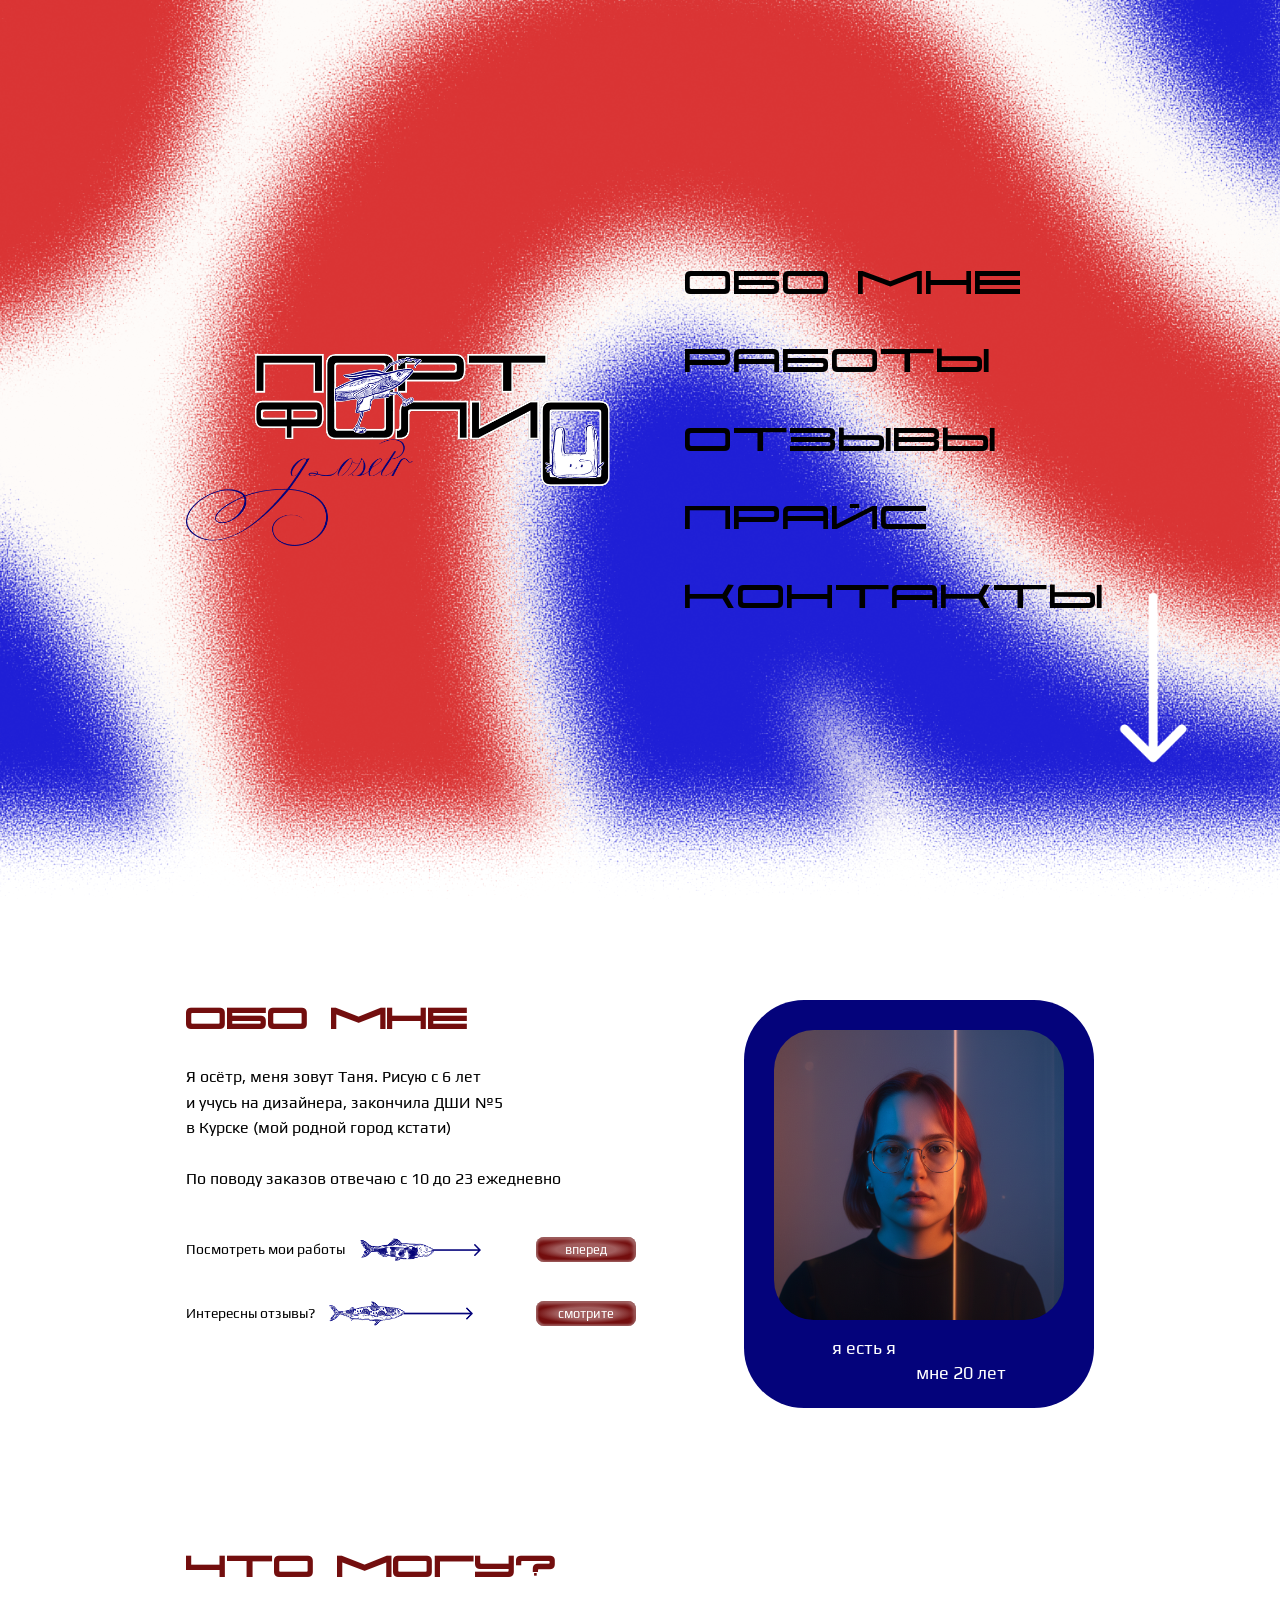
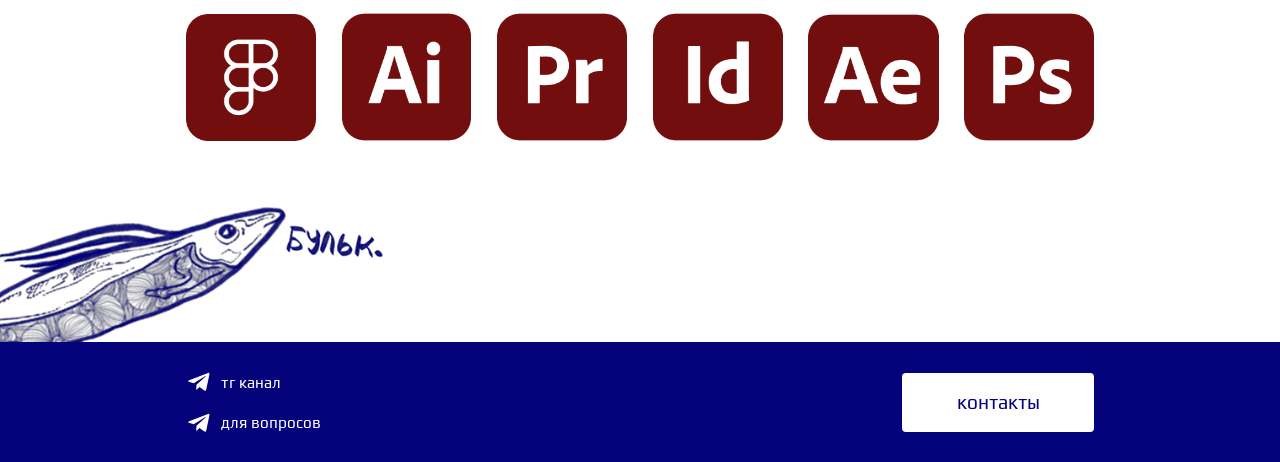
<file: index.html>
<!DOCTYPE html>
<html lang="ru">
<head>
    <meta charset="UTF-8">
    <meta name="viewport" content="width=device-width, initial-scale=1.0">
    <title>Портфолио</title>
    
    <link rel="stylesheet" href="styles/custom-button.css">
    <link rel="stylesheet" href="styles/index.css">
</head>
<body>
    <header>
        <section class="header-content">
            <h2 class="visually-hidden">Шапка сайта</h2>

            <section class="header-logo">
                <h3 class="visually-hidden">Логотип</h3>
                <img src="imgs/portfolio-name.png" alt="Портфолио" class="logo-img">
            </section>

            <section class="header-nav">
                <h3 class="visually-hidden">Основная навигация</h3>
                <nav>
                    <a href="#two-columns-section" class="nav-link">ОБО МНЕ</a>
                    <a href="works.html" class="nav-link">РАБОТЫ</a>
                    <a href="#" class="nav-link">ОТЗЫВЫ</a>
                    <a href="price.html" class="nav-link">ПРАЙС</a>
                    <a href="#" class="nav-link">КОНТАКТЫ</a>
                </nav>
            </section>
        </section>
    </header>

    <main>

        <section id="two-columns-section">
            <h2 class="visually-hidden">Раздел о себе</h2>

            <section class="column-left">
                <h2 class="section-subtitle">ОБО МНЕ</h2>
                <p class="description-text">
                    Я осётр, меня зовут Таня. Рисую с 6 лет <br>
                    и учусь на дизайнера, закончила ДШИ №5 <br>
                    в Курске (мой родной город кстати)<br><br>
                    По поводу заказов отвечаю с 10 до 23 ежедневно
                </p>

                <section class="action-row">
                    <h3 class="visually-hidden">Переход к работам</h3>
                    <section class="action-group">
						<h3 class="visually-hidden">Переход к работам1</h3>
                        <section class="text-arrow-group">
							<h3 class="visually-hidden">Переход к работам2</h3>
                            <span class="row-text">Посмотреть мои работы</span>
                            <img src="imgs/arrow-works.png" alt="" class="row-arrow">
                        </section>
                        <a href="works.html" class="custom-button-small">вперед</a>
                    </section>
                </section>

                <section class="action-row">
                    <h3 class="visually-hidden">Переход к отзывам</h3>
                    <section class="action-group">
						<h3 class="visually-hidden">Переход к отзывам1</h3>
                        <section class="text-arrow-group">
							<h3 class="visually-hidden">Переход к отзывам2</h3>
                            <span class="row-text">Интересны отзывы?</span>
                            <img src="imgs/arrow-rev.png" alt="" class="row-arrow">
                        </section>
                        <a href="#" class="custom-button-small">смотрите</a>
                    </section>
                </section>
            </section>

            <section class="column-right">
                <h3 class="visually-hidden">Фотография</h3>

                <section class="photo-container">
					<h3 class="visually-hidden">Фотография1</h3>
                    <section class="photo-square">
						<h3 class="visually-hidden">Фотография2</h3>
                        <img src="imgs/me.png" alt="Таня">
                    </section>
                    <p class="photo-caption" style="text-align: left">я есть я</p>
                    <p class="photo-caption" style="text-align: right">мне 20 лет</p>
                </section>
            </section>
        </section>
        
        <section id="what-can-section">
            <h2 class="what-title">ЧТО МОГУ?</h2>

            <section class="icons-container">
                <h3 class="visually-hidden">Мои навыки</h3>

                <section class="icon-item">
                    <h4 class="visually-hidden">Навык 1</h4>
                    <img src="imgs/icon1.png" alt="Иконка 1" class="icon-img">
                </section>
                <section class="icon-item">
                    <h4 class="visually-hidden">Навык 2</h4>
                    <img src="imgs/icon2.png" alt="Иконка 2" class="icon-img">
                </section>
                <section class="icon-item">
                    <h4 class="visually-hidden">Навык 3</h4>
                    <img src="imgs/icon3.png" alt="Иконка 3" class="icon-img">
                </section>
                <section class="icon-item">
                    <h4 class="visually-hidden">Навык 4</h4>
                    <img src="imgs/icon4.png" alt="Иконка 4" class="icon-img">
                </section>
                <section class="icon-item">
                    <h4 class="visually-hidden">Навык 5</h4>
                    <img src="imgs/icon5.png" alt="Иконка 5" class="icon-img">
                </section>
                <section class="icon-item">
                    <h4 class="visually-hidden">Навык 6</h4>
                    <img src="imgs/icon6.png" alt="Иконка 6" class="icon-img">
                </section>
            </section>
        </section>
    </main>
    
    <div class="footer-container">
        <div class="footer-bg"></div>

		<footer class="main-footer">
		  <nav class="footer-content">
			<section class="footer-left">
				<h3 class="visually-hidden">Футер</h3>
			    <a href="#" class="footer-link">
				<svg class="footer-icon" viewBox="0 0 24 24" fill="none" xmlns="http://www.w3.org/2000/svg">
				  <path d="M20.665 3.717L2.935 10.554C1.72 11.04 1.728 11.715 2.736 12.016L7.265 13.436L17.797 6.791C18.295 6.488 18.75 6.651 18.376 6.983L9.843 14.684H9.841L9.843 14.685L9.529 19.377C9.989 19.377 10.192 19.166 10.45 18.917L12.661 16.767L17.26 20.164C18.108 20.63 18.717 20.391 18.928 19.379L21.947 5.151C22.256 3.912 21.474 3.351 20.665 3.717Z" fill="currentColor" stroke="none" class="tg-icon-path"/>
				</svg>
				<span style="white-space: nowrap">тг канал</span>
			    </a>
			    <a href="#" class="footer-link">
				<svg class="footer-icon" viewBox="0 0 24 24" fill="none" xmlns="http://www.w3.org/2000/svg">
				  <path d="M20.665 3.717L2.935 10.554C1.72 11.04 1.728 11.715 2.736 12.016L7.265 13.436L17.797 6.791C18.295 6.488 18.75 6.651 18.376 6.983L9.843 14.684H9.841L9.843 14.685L9.529 19.377C9.989 19.377 10.192 19.166 10.45 18.917L12.661 16.767L17.26 20.164C18.108 20.63 18.717 20.391 18.928 19.379L21.947 5.151C22.256 3.912 21.474 3.351 20.665 3.717Z" fill="currentColor" stroke="none" class="tg-icon-path"/>
				</svg>
				<span style="white-space: nowrap">для вопросов</span>
			    </a>
			</section>

			<section class="footer-right">
				<h3 class="visually-hidden">Футер2</h3>
			  <a href="#" class="contacts-btn">
				<span class="contacts-text">контакты</span>
			  </a>
			</section>
		  </nav>
		</footer>
    </div>

</body>
</html>
</file>
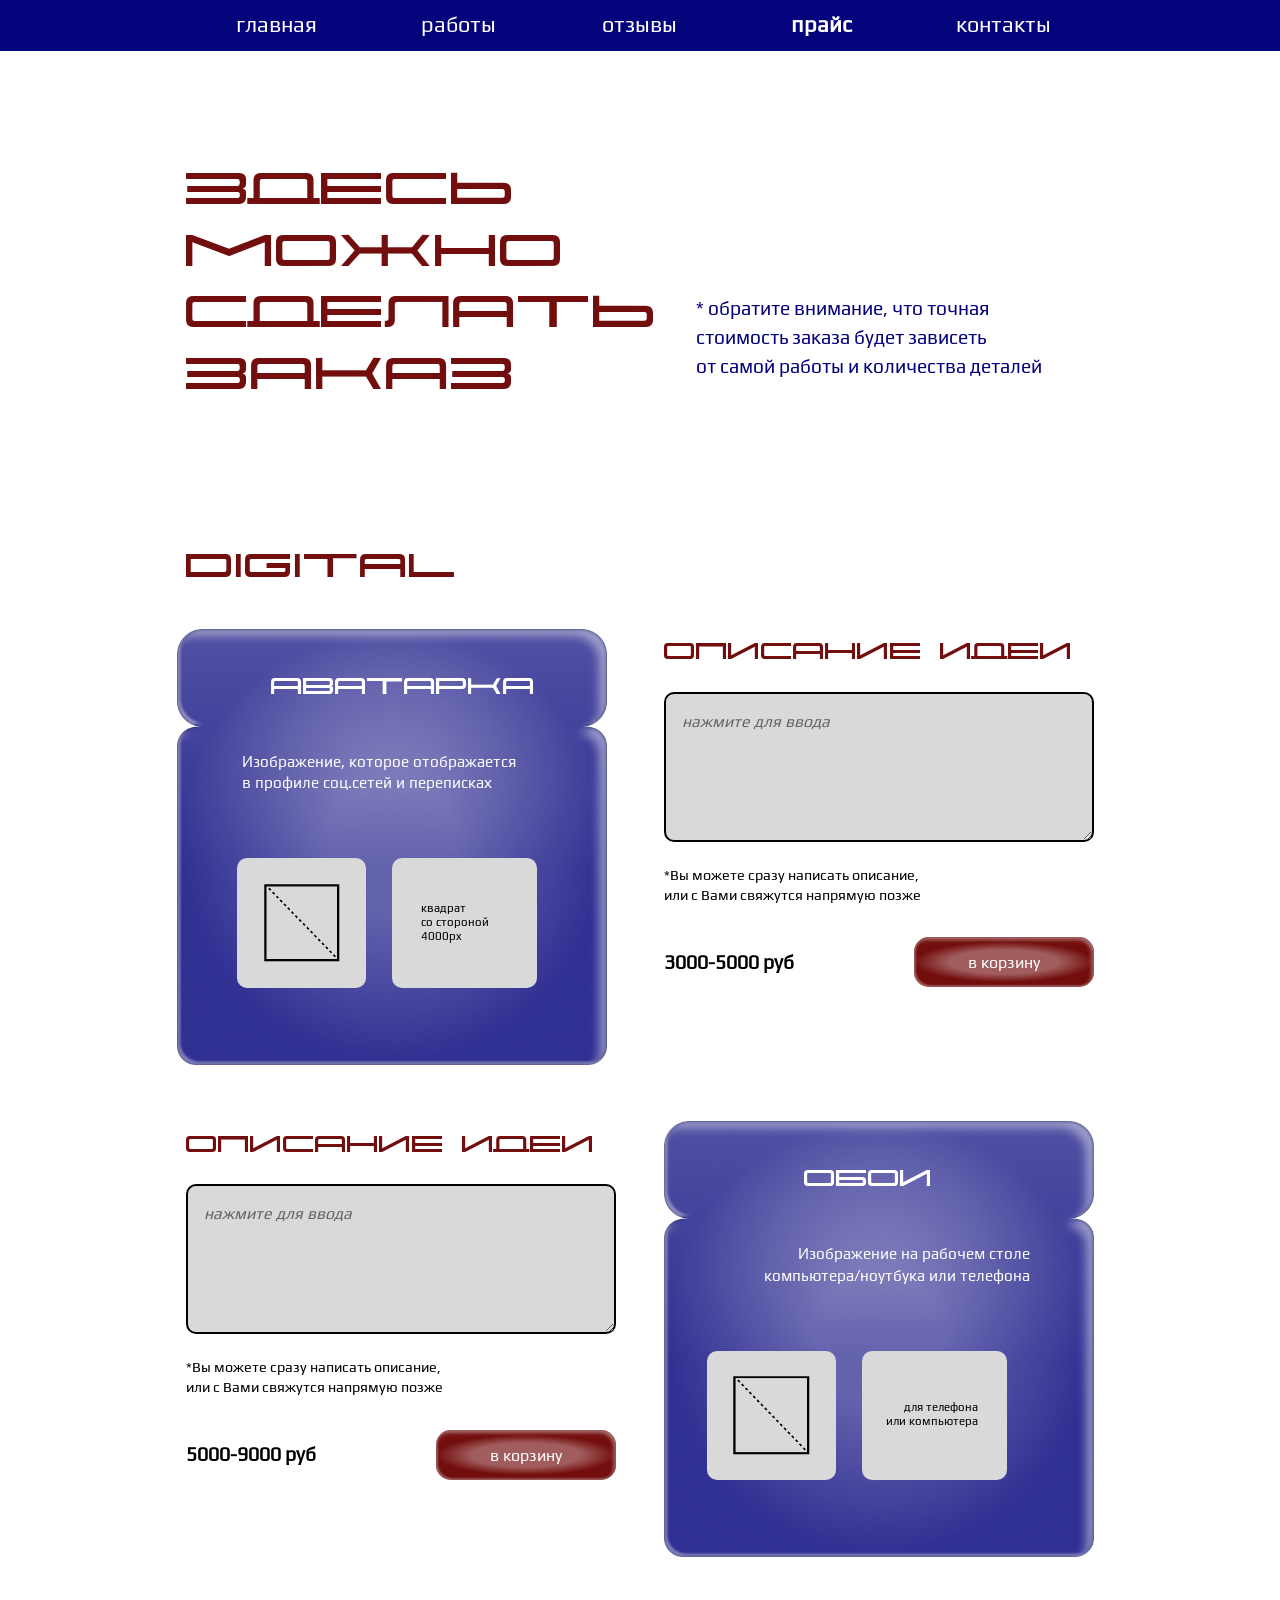
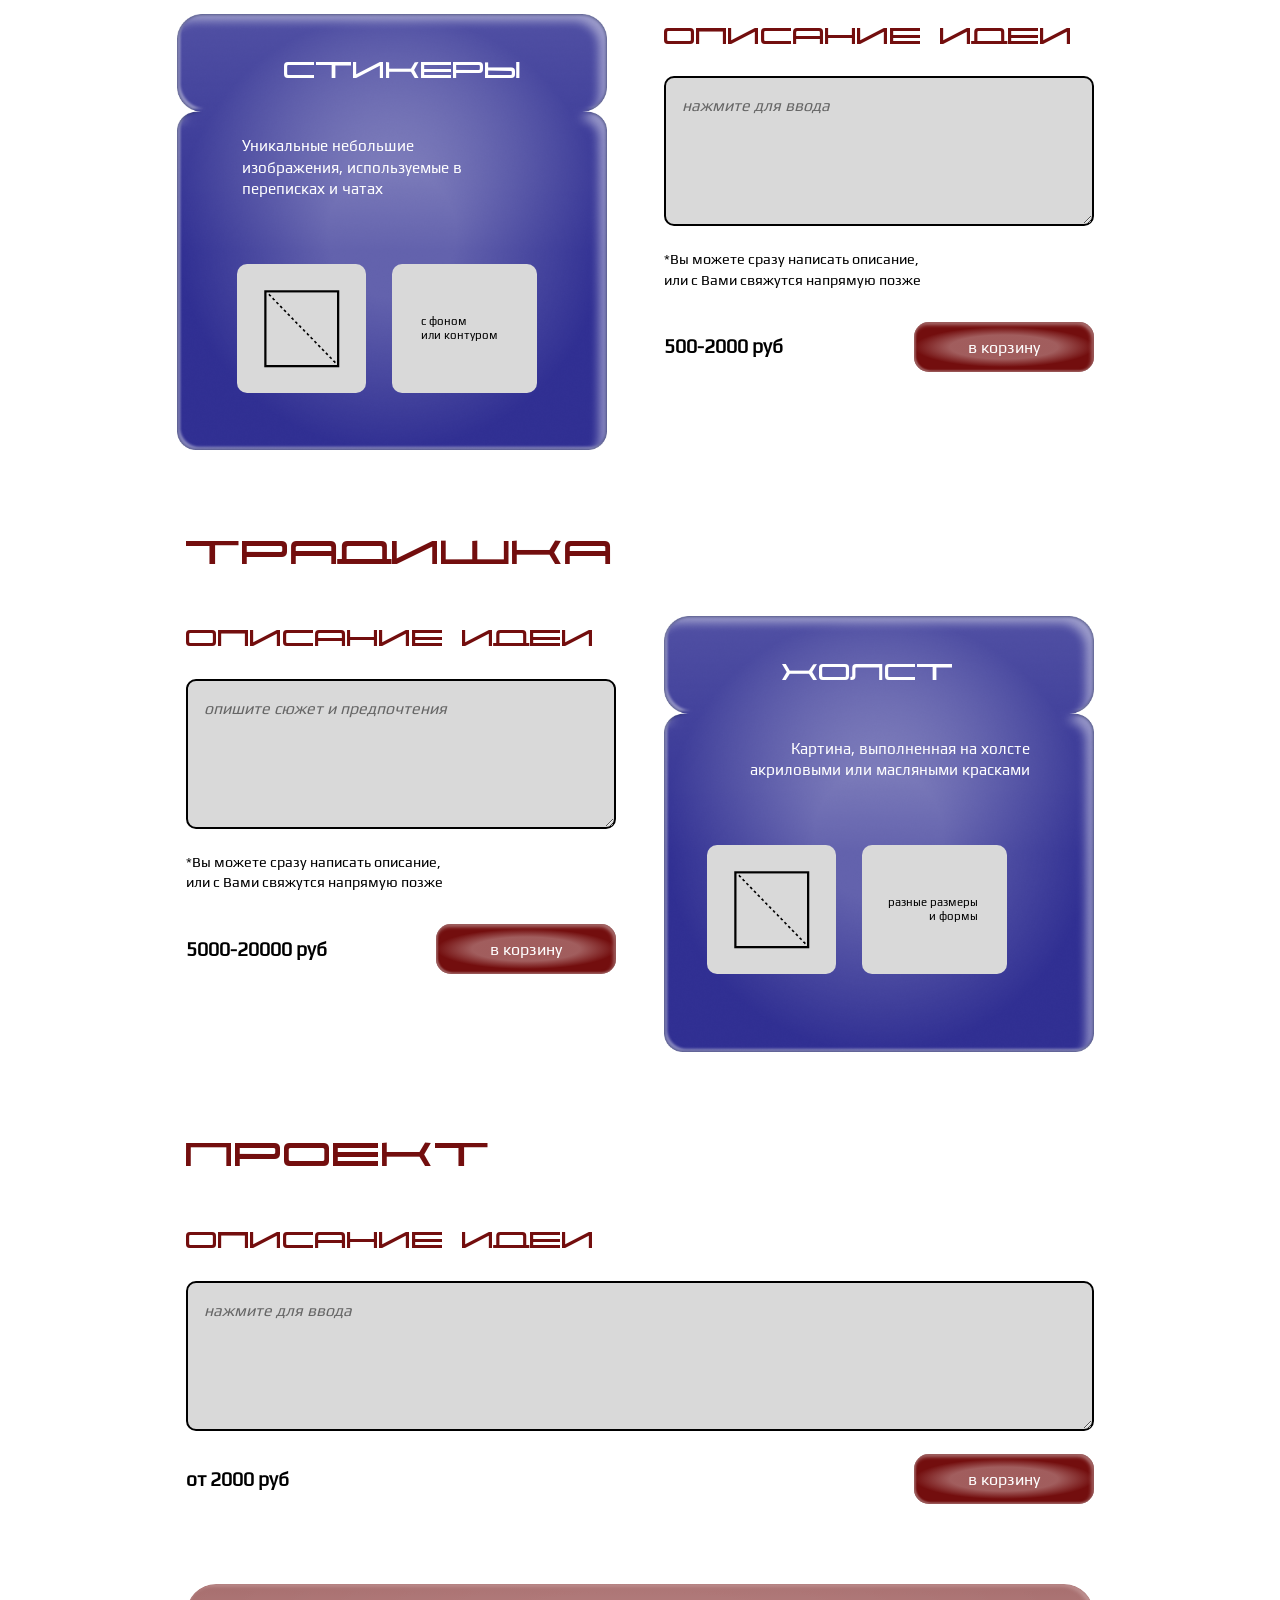
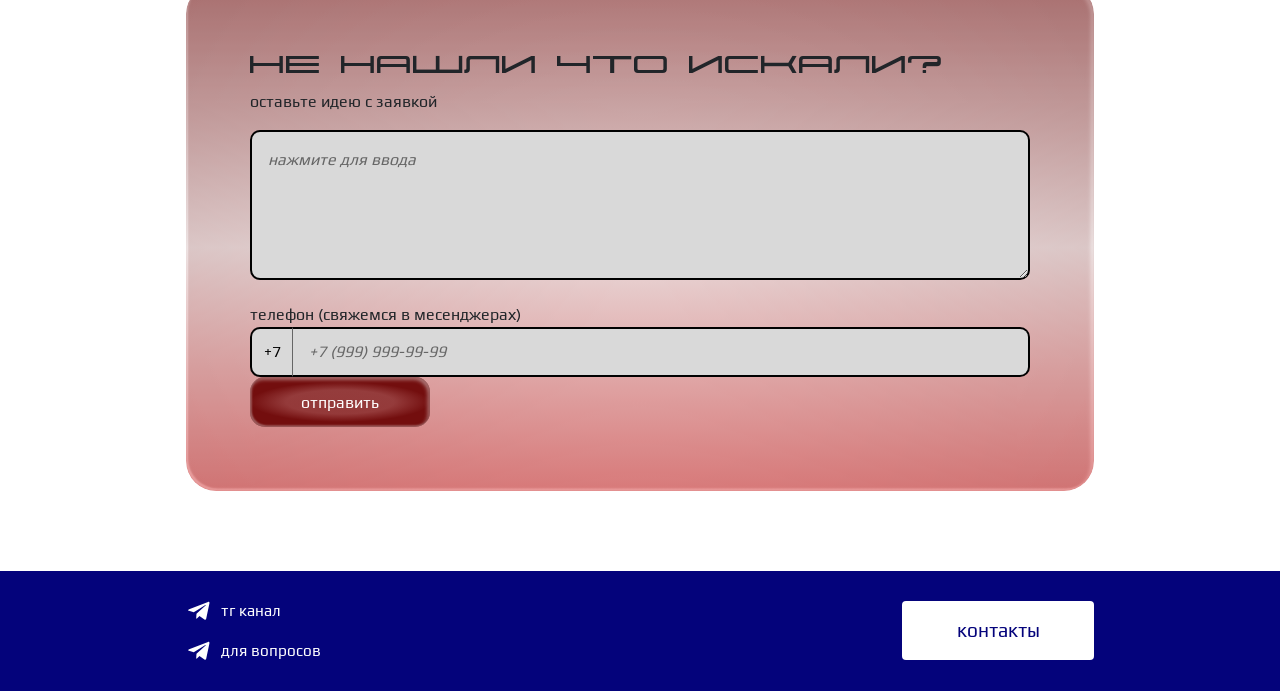
<file: price.html>
<!DOCTYPE html>
<html lang="ru">
<head>
    <meta charset="UTF-8">
    <meta name="viewport" content="width=device-width, initial-scale=1.0">
    <title>Прайс</title>
    
	<link rel="stylesheet" href="styles/custom-button.css">
    <link href="https://cdn.jsdelivr.net/npm/bootstrap@5.3.0/dist/css/bootstrap.min.css" rel="stylesheet">
	<link rel="stylesheet" href="styles/price.css">
    

</head>
<body>
    
    <nav class="topnav">
        <a href="index.html">главная</a>
        <a href="works.html">работы</a>
        <a href="#">отзывы</a>
        <a href="#" class="price">прайс</a>
        <a href="#">контакты</a>
    </nav>

    <main>
        <header class="container-fluid p-0">
            <section class="row header-row g-4 g-md-5">
				<h1 class="visually-hidden">заголовок</h1>
                <article class="col-12 col-md-6">
                    <h2 class="header-title">Здесь можно сделать заказ</h2>
                </article>
                
                <aside class="col-12 col-md-6 d-flex flex-column">
                    <p class="header-note">* обратите внимание, что точная <br>стоимость заказа будет зависеть <br>от самой работы и количества деталей</p>
                </aside>
            </section>
        </header>

        <!-- Раздел DIGITAL -->
        <section class="card-section">
            <h2 class="section-title">DIGITAL</h2>
            
            <!-- Первая карточка (оригинальная) -->
            <section class="row g-4 g-md-5 card-item">
				<h3 class="visually-hidden">заголовок</h3>
                <article class="col-12 col-md-6">
                    <div class="card-image-wrapper">
                        <div class="card-image-container">
                            <h3 class="card-title">АВАТАРКА</h3>
                            <p class="card-description">Изображение, которое отображается в профиле соц.сетей и переписках</p>
                            
                            <div class="size-options">
                                <figure class="size-option size-square">
                                    <div class="size-image"></div>
                                </figure>
                                <figure class="size-option size-rectangle">
                                    <figcaption class="size-label">квадрат <br>со стороной 4000px</figcaption>
                                </figure>
                            </div>
                        </div>
                    </div>
                </article>

                <aside class="col-12 col-md-6">
                    <h3 class="idea-title">ОПИСАНИЕ ИДЕИ</h3>
                    
                    <textarea class="idea-textarea" placeholder="нажмите для ввода"></textarea>
                    
                    <p class="idea-note">*Вы можете сразу написать описание, <br>или с Вами свяжутся напрямую позже</p>
                    
                    <div class="price-action-row">
                        <span class="price-tag">3000-5000 руб</span>
                        <button class="custom-button">в корзину</button>
                    </div>
                </aside>
            </section>
            
            <!-- Вторая карточка -->
            <section class="row g-4 g-md-5 card-item card-mirror">
				<h3 class="visually-hidden">заголовок</h3>
                <article class="col-12 col-md-6 order-md-2">
                    <div class="card-image-wrapper">
                        <div class="card-image-container">
                            <h3 class="card-title">ОБОИ</h3>
                            <p class="card-description">Изображение на рабочем столе компьютера/ноутбука или телефона</p>
                            
                            <div class="size-options">
                                <figure class="size-option size-square">
                                    <div class="size-image"></div>
                                </figure>
                                <figure class="size-option size-rectangle">
                                    <figcaption class="size-label">для телефона <br>или компьютера</figcaption>
                                </figure>
                            </div>
                        </div>
                    </div>
                </article>

                <aside class="col-12 col-md-6 order-md-1">
                    <h3 class="idea-title">ОПИСАНИЕ ИДЕИ</h3>
                    
                    <textarea class="idea-textarea" placeholder="нажмите для ввода"></textarea>
                    
                    <p class="idea-note">*Вы можете сразу написать описание, <br>или с Вами свяжутся напрямую позже</p>
                    
                    <div class="price-action-row">
                        <span class="price-tag">5000-9000 руб</span>
                        <button class="custom-button">в корзину</button>
                    </div>
                </aside>
            </section>
            
            <!-- Третья карточка -->
            <section class="row g-4 g-md-5 card-item">
				<h2 class="visually-hidden">заголовок</h2>
                <article class="col-12 col-md-6">
                    <div class="card-image-wrapper">
                        <div class="card-image-container">
                            <h3 class="card-title">СТИКЕРЫ</h3>
                            <p class="card-description">Уникальные небольшие изображения, используемые в переписках и чатах</p>
                            
                            <div class="size-options">
                                <figure class="size-option size-square">
                                    <div class="size-image"></div>
                                </figure>
                                <figure class="size-option size-rectangle">
                                    <figcaption class="size-label">с фоном <br>или контуром</figcaption>
                                </figure>
                            </div>
                        </div>
                    </div>
                </article>

                <aside class="col-12 col-md-6">
                    <h3 class="idea-title">ОПИСАНИЕ ИДЕИ</h3>
                    
                    <textarea class="idea-textarea" placeholder="нажмите для ввода"></textarea>
                    
                    <p class="idea-note">*Вы можете сразу написать описание, <br>или с Вами свяжутся напрямую позже</p>
                    
                    <div class="price-action-row">
                        <span class="price-tag">500-2000 руб</span>
                        <button class="custom-button">в корзину</button>
                    </div>
                </aside>
            </section>
        </section>
        
        <!-- Раздел ТРАДИШКА -->
        <section class="card-section">
            <h2 class="section-title">ТРАДИШКА</h2>
            
            <!-- Единственная карточка -->
            <section class="row g-4 g-md-5 card-item card-mirror">
				<h3 class="visually-hidden">заголовок</h3>
                <article class="col-12 col-md-6 order-md-2">
                    <div class="card-image-wrapper">
                        <div class="card-image-container">
                            <h3 class="card-title">ХОЛСТ</h3>
                            <p class="card-description">Картина, выполненная на холсте акриловыми или масляными красками</p>
                            
                            <div class="size-options">
                                <figure class="size-option size-square">
                                    <div class="size-image"></div>
                                </figure>
                                <figure class="size-option size-rectangle">
                                    <figcaption class="size-label">разные размеры <br>и формы</figcaption>
                                </figure>
                            </div>
                        </div>
                    </div>
                </article>

                <aside class="col-12 col-md-6 order-md-1">
                    <h3 class="idea-title">ОПИСАНИЕ ИДЕИ</h3>
                    
                    <textarea class="idea-textarea" placeholder="опишите сюжет и предпочтения"></textarea>
                    
                    <p class="idea-note">*Вы можете сразу написать описание, <br>или с Вами свяжутся напрямую позже</p>
                    
                    <div class="price-action-row">
                        <span class="price-tag">5000-20000 руб</span>
                        <button class="custom-button">в корзину</button>
                    </div>
                </aside>
            </section>
        </section>
        
        <!-- Раздел ПРОЕКТ -->
        <section class="project-section">
            <h2 class="section-title">ПРОЕКТ</h2>
            
            <h3 class="idea-title">ОПИСАНИЕ ИДЕИ</h3>
            
            <textarea class="idea-textarea" placeholder="нажмите для ввода"></textarea>
            
            <div class="price-action-row">
                <span class="price-tag">от 2000 руб</span>
                <button class="custom-button">в корзину</button>
            </div>
        </section>
        
        <!-- не нашли что искали -->
		<section class="find-section">
			<h3 class="visually-hidden">заголовок</h3>
			<div class="find-container">
				<h3 class="find-title">не нашли что искали?</h3>
				<p class="find-subtitle">оставьте идею с заявкой</p>

				<textarea class="idea-textarea" placeholder="нажмите для ввода"></textarea>

				<label class="find-label">телефон (свяжемся в месенджерах)</label>

				<div class="find-action-row">
				  <div class="input-group find-phone-input">
					<span class="input-group-text find-phone-prefix" id="phone-prefix">+7</span>

					<input
					  type="tel"
					  class="form-control find-phone-field"
					  id="phone"
					  name="phone"
					  inputmode="tel"
					  autocomplete="tel"
					  placeholder="+7 (999) 999-99-99"
					  aria-label="Телефон"
					  aria-describedby="phone-prefix"
					  pattern="^\+7\s?\(?\d{3}\)?\s?\d{3}[-\s]?\d{2}[-\s]?\d{2}$"
					  title="Формат: +7 (999) 999-99-99"
					  maxlength="18"
					>
				  </div>

				  <button class="custom-button">отправить</button>
				</div>
				
			</div>
		</section>
        
        
    </main>
	
	<footer class="main-footer">
	  <nav class="footer-content">
		<section class="footer-left">
		  <h3 class="visually-hidden">заголовок</h3>
		  <a href="#" class="footer-link">
			<svg class="footer-icon" viewBox="0 0 24 24" fill="none" xmlns="http://www.w3.org/2000/svg">
			  <path d="M20.665 3.717L2.935 10.554C1.72 11.04 1.728 11.715 2.736 12.016L7.265 13.436L17.797 6.791C18.295 6.488 18.75 6.651 18.376 6.983L9.843 14.684H9.841L9.843 14.685L9.529 19.377C9.989 19.377 10.192 19.166 10.45 18.917L12.661 16.767L17.26 20.164C18.108 20.63 18.717 20.391 18.928 19.379L21.947 5.151C22.256 3.912 21.474 3.351 20.665 3.717Z" fill="currentColor" stroke="none" class="tg-icon-path"/>
			</svg>
			<span style="white-space: nowrap">тг канал</span>
		  </a>
		  <a href="#" class="footer-link">
			<svg class="footer-icon" viewBox="0 0 24 24" fill="none" xmlns="http://www.w3.org/2000/svg">
			  <path d="M20.665 3.717L2.935 10.554C1.72 11.04 1.728 11.715 2.736 12.016L7.265 13.436L17.797 6.791C18.295 6.488 18.75 6.651 18.376 6.983L9.843 14.684H9.841L9.843 14.685L9.529 19.377C9.989 19.377 10.192 19.166 10.45 18.917L12.661 16.767L17.26 20.164C18.108 20.63 18.717 20.391 18.928 19.379L21.947 5.151C22.256 3.912 21.474 3.351 20.665 3.717Z" fill="currentColor" stroke="none" class="tg-icon-path"/>
			</svg>
			<span style="white-space: nowrap">для вопросов</span>
		  </a>
		</section>

		<section class="footer-right">
	      <h3 class="visually-hidden">заголовок</h3>
		  <a href="#" class="contacts-btn">
			<span class="contacts-text">контакты</span>
		  </a>
		</section>
	  </nav>
	</footer>

    <script src="https://cdn.jsdelivr.net/npm/bootstrap@5.3.0/dist/js/bootstrap.bundle.min.js"></script>
</body>
</html>
</file>
<file: styles/custom-button.css>
/* ============================================
   КАСТОМНАЯ КНОПКА "В КОРЗИНУ"
   ============================================ */

.custom-button {
    /* Основные параметры кнопки */
    display: inline-block;
    width: 180px;
    height: 50px;
    border-radius: 15px;
    border: none;
    cursor: pointer;
    position: relative;
    
    /* Текст */
    font-family: "Play", sans-serif;
    font-size: clamp(0.9rem, 1rem, 1.1rem);
    font-weight: 400;
    color: white;
    text-align: center;
    line-height: 50px;
    text-decoration: none;
    
    /* Отмена стандартных эффектов */
    outline: none;
    -webkit-tap-highlight-color: transparent;
    user-select: none;
    
    background: radial-gradient(
        ellipse 50% 40% at center, 
        rgba(115, 14, 14, 0.67) 0%,
        rgba(115, 14, 14, 0.67) 60%,
        rgba(115, 14, 14, 1) 100%
    );

    box-shadow: 
        inset 0 0 3.6px rgba(97, 12, 12, 0.76),
        inset 1.5px -1.5px 1.9px rgba(255, 255, 255, 0.43),
        inset -1.5px 2px 4.5px rgba(255, 255, 255, 0.62);

    transition: all 0.3s ease;
    z-index: 10;
}

.custom-button:hover {
    background: radial-gradient(
        ellipse 60% 45% at center, 
        rgba(115, 14, 14, 0.67) 0%,
        rgba(115, 14, 14, 0.67) 15%,
        rgba(115, 14, 14, 1) 70%,
		rgba(115, 14, 14, 1) 100%
    );
    
    box-shadow: 
        inset 0 0 3.6px rgba(97, 12, 12, 0.76),
        inset 1.5px -1.5px 1.9px rgba(255, 255, 255, 0.43),
        inset -1.5px 2px 4.5px rgba(255, 255, 255, 0.62);
}

/* через градиент просто чтобы не мелькал белый при переключении стилей */
.custom-button:active {
    background: radial-gradient(
        ellipse 50% 40% at center,  
        rgba(115, 14, 14, 1) 0%,
        rgba(115, 14, 14, 1) 100%
    );
    
    box-shadow: 
        inset 0 0 3.6px rgba(97, 12, 12, 0.76),
        inset 1.5px -1.5px 1.9px rgba(255, 255, 255, 0.43),
        inset -1.5px 2px 4.5px rgba(255, 255, 255, 0.62);
}



/* Маленькая кнопка */
.custom-button-small {
    width: 100px;
    height: 25px;
    border-radius: 8px;
	
    /* Текст */
    font-family: "Play", sans-serif;
    font-size: 0.8rem;
    font-weight: 400;
    color: white;
    text-align: center;
    line-height: 25px;
    text-decoration: none;
	white-space: nowrap;
    
    /* Отмена стандартных эффектов */
    outline: none;
    -webkit-tap-highlight-color: transparent;
    user-select: none;
    
    
    /* Эллипс для маленькой кнопки */
    background: radial-gradient(
        ellipse 50% 40% at center,
        rgba(115, 14, 14, 0.67) 0%,
        rgba(115, 14, 14, 0.67) 60%,
        rgba(115, 14, 14, 1) 100%
    );
	
	box-shadow: 
        inset 0 0 3.6px rgba(97, 12, 12, 0.76),
        inset 1.5px -1.5px 1.9px rgba(255, 255, 255, 0.43),
        inset -1.5px 2px 4.5px rgba(255, 255, 255, 0.62);
}

.custom-button-small:hover {
    background: radial-gradient(
        ellipse 60% 45% at center,
        rgba(115, 14, 14, 0.67) 0%,
        rgba(115, 14, 14, 0.67) 10%,
        rgba(115, 14, 14, 1) 100%
    );
}

.custom-button-small:active {
    background: radial-gradient(
        ellipse 50% 40% at center,  
        rgba(115, 14, 14, 1) 0%,
        rgba(115, 14, 14, 1) 100%
    );
    

}

/* ============================================
   АДАПТИВНЫЕ СТИЛИ ДЛЯ МОБИЛЬНЫХ УСТРОЙСТВ
   ============================================ */

@media (max-width: 768px) {
    .custom-button {
        width: 140px;
        height: 45px;
        line-height: 45px;
        font-size: 0.9rem;
        
		background: radial-gradient(
			ellipse 50% 40% at center, 
			rgba(115, 14, 14, 0.67) 0%,
			rgba(115, 14, 14, 0.67) 60%,
			rgba(115, 14, 14, 1) 100%
		);
    }
    
    .custom-button:hover {
		background: radial-gradient(
			ellipse 60% 45% at center, 
			rgba(115, 14, 14, 0.67) 0%,
			rgba(115, 14, 14, 0.67) 15%,
			rgba(115, 14, 14, 1) 70%,
			rgba(115, 14, 14, 1) 100%
		);
    }
    
    .custom-button-small {
        width: 80px;
        height: 25px;
        line-height: 25px;
        font-size: 0.7rem;
        
		background: radial-gradient(
			ellipse 50% 40% at center, 
			rgba(115, 14, 14, 0.67) 0%,
			rgba(115, 14, 14, 0.67) 60%,
			rgba(115, 14, 14, 1) 100%
		);
    }
    
    .custom-button-small:hover {
		background: radial-gradient(
			ellipse 60% 45% at center, 
			rgba(115, 14, 14, 0.67) 0%,
			rgba(115, 14, 14, 0.67) 15%,
			rgba(115, 14, 14, 1) 70%,
			rgba(115, 14, 14, 1) 100%
		);
    }
}
</file>
<file: styles/index.css>
@font-face {
    font-family: 'Porsche';
    src: url('../fonts/Porsche Regular_0.ttf') format('truetype');
    font-weight: normal;
    font-style: normal;
}
@font-face {
    font-family: 'Play';
    src: url('../fonts/Play-Regular.ttf') format('truetype');
    font-weight: normal;
    font-style: normal;
}

:root {
    --side-pad: clamp(40px, 14.5vw, 280px);
}

* {
    margin: 0;
    padding: 0;
    box-sizing: border-box;
}

body {
    font-family: 'Play', sans-serif;
    background-color: #ffffff;
    color: #000000;
    line-height: 1.5;
    min-height: 100vh;
}

a {
    text-decoration: none;
    color: inherit;
}

ul {
    list-style: none;
}

img {
    max-width: 100%;
    display: block;
    height: auto;
}

/* ========================= */
header {
    background-image: url('../imgs/header1.png');
    background-size: cover;
    background-position: right bottom;
    background-repeat: no-repeat;
    min-height: 100vh;
    display: flex;
    align-items: center;
    justify-content: center;
    position: relative;
    overflow: hidden;
}

.visually-hidden {
    position: absolute;
    width: 1px;
    height: 1px;
    margin: -1px;
    padding: 0;
    border: 0;
    clip: rect(0 0 0 0);
    overflow: hidden;
    white-space: nowrap;
}

.header-content {
    display: flex;
    width: 100%;
    padding-left: var(--side-pad);
    padding-right: var(--side-pad);
    justify-content: space-between;
    align-items: center;
    gap: 60px;
    flex-wrap: wrap;
}

.header-logo,
.header-nav {
    flex: 1;
    min-width: 300px;
}

.header-logo {
    display: flex;
    justify-content: center;
    align-items: center;
}

.header-nav {
    display: flex;
    justify-content: flex-start;
    align-items: flex-start;
}

.logo-img {
    width: 100%;
    height: auto;
    display: block;
    max-width: 500px;
}

/* =================== */
nav {
    display: flex;
    flex-direction: column;
    align-items: flex-start;
}

.nav-link {
    font-family: 'Porsche', serif;
    font-size: clamp(24px, 3vw, 60px);
    color: #000000;
    margin-bottom: clamp(10px, 2vw, 20px);
    position: relative;
    line-height: 1;
    padding: clamp(5px, 1.5vw, 10px) 15px;
    display: inline-block;
    white-space: nowrap;
    text-align: left;
}

.nav-link:hover {
    background-color: #FFFFFF;
    color: #000000;
    background-clip: text;
    -webkit-text-stroke: 10px transparent;
}

.nav-link:active,
.nav-link.active {
    background: linear-gradient(90deg, #04037B 0%, #FFFFFF 50%, #730E0E 100%);
    color: #FFFFFF;
    background-clip: text;
    -webkit-text-stroke: 10px transparent;
}

/* =================== */
#two-columns-section {
    padding: clamp(40px, 8vw, 100px) var(--side-pad);
    display: flex;
    gap: clamp(20px, 4vw, 60px);
    flex-wrap: wrap;
    align-items: flex-start;
    scroll-margin-top: 50px;
}

.column-left,
.column-right {
    flex: 1;
    min-width: 300px;
    display: flex;
    flex-direction: column;
}

#two-columns-section {
    flex-direction: row;
}

.column-left {
    order: 1;
}

.column-right {
    order: 2;
}

.column-left {
    flex: 1 1 400px;
}

.column-right {
    flex: 0 1 350px;
    min-width: 300px;
}

/* Левый столбец */
.section-subtitle {
    font-family: 'Porsche', serif;
    font-size: clamp(20px, 2.5vw, 48px);
    color: #730E0E;
    margin-bottom: clamp(20px, 2vw, 30px);
    text-align: left;
    line-height: 1.2;
}

.description-text {
    font-family: 'Play', sans-serif;
    font-size: clamp(12px, 1.5vw, 16px);
    line-height: 1.6;
    margin-bottom: clamp(20px, 3vw, 40px);
    color: #000000;
}

.action-row {
    display: flex;
    align-items: center;
    margin-bottom: clamp(15px, 2vw, 30px);
    width: 90%;
    max-width: 450px;
    gap: clamp(3px, 1vw, 10px);
}

.action-group {
    display: flex;
    align-items: center;
    width: 100%;
    justify-content: space-between;
    gap: clamp(3px, 1vw, 10px);
}

.text-arrow-group {
    display: flex;
    align-items: center;
    gap: clamp(3px, 0.8vw, 8px);
    flex-shrink: 1;
    min-width: 0;
}

.row-text {
    font-family: 'Play', sans-serif;
    font-size: clamp(10px, 1.2vw, 14px);
    color: #000000;
    flex-shrink: 1;
    min-width: 0;
}

.row-arrow {
    height: clamp(20px, 3vw, 45px);
    width: auto;
    flex-shrink: 0;
    object-fit: contain;
}

/* Правый столбец */
.photo-container {
    background-color: #04037B;
    border-radius: 60px;
    padding: clamp(15px, 3vw, 30px) clamp(15px, 3vw, 30px) clamp(8px, 1.5vw, 15px);
    display: flex;
    flex-direction: column;
    align-items: center;
    height: fit-content;
    min-height: 400px;
    max-width: 500px;
    aspect-ratio: 3/3.5;
}

.photo-square {
    width: 100%;
    border-radius: 40px;
    overflow: hidden;
    margin-bottom: clamp(8px, 1.5vw, 15px);
    background-color: #ffffff;
    display: flex;
    align-items: center;
    justify-content: center;
    aspect-ratio: 1 / 1;
    flex-shrink: 1;
    min-height: 0;
}

.photo-square img {
    width: 100%;
    height: 100%;
    object-fit: cover;
}

.photo-caption {
    font-family: 'Play', sans-serif;
    color: #ffffff;
    font-size: clamp(15px, 1.5vw, 18px);
    text-align: center;
    line-height: 1.4;
    white-space: pre-line;
    width: 60%;
}

/* =================== */
#what-can-section {
    padding: 40px var(--side-pad) clamp(60px, 10vw, 120px) var(--side-pad);
    display: flex;
    flex-direction: column;
    align-items: flex-start;
}

.what-title {
    font-family: 'Porsche', serif;
    font-size: clamp(20px, 2.5vw, 48px);
    color: #730E0E;
    margin-bottom: clamp(20px, 2vw, 30px);
    text-align: left;
    line-height: 1.2;
}

.icons-container {
    display: flex;
    flex-wrap: wrap;
    justify-content: flex-start;
    gap: clamp(15px, 2vw, 30px);
    width: 100%;
}

.icon-item {
    flex: 0 0 calc(16.666% - (clamp(15px, 2vw, 30px) * 5 / 6));
    aspect-ratio: 1 / 1;
    display: flex;
    align-items: center;
    justify-content: center;
    min-width: 100px;
}

.icon-img {
    width: 100%;
    height: 100%;
    object-fit: contain;
    max-width: 150px;
    max-height: 150px;
}

/* =================== */
.footer-container {
    position: relative;
    margin-top: 40px;
}

.footer-bg {
    position: absolute;
    bottom: 100%;
    left: 0;
    width: 30%;
    height: 150px;
    background-image: url('../imgs/bg1.png');
    background-size: contain;
    background-position: left bottom;
    background-repeat: no-repeat;
    z-index: 0;
    pointer-events: none;
}

.main-footer {
  min-height: 120px;
  height: auto;
  max-height: 375px;
  background: #04037B;
  margin-top: 80px;
  display: flex;
  align-items: center;
  padding: 20px var(--side-pad);
}

.footer-content {
  display: grid;
  grid-template-columns: 1fr 4fr;
  width: 100%;
  align-items: center;
}

.footer-left {
  display: flex;
  flex-direction: column;
  gap: clamp(10px, 1.5vw, 15px);
}

.footer-link {
  display: flex;
  align-items: center;
  gap: clamp(8px, 1vw, 10px);
  text-decoration: none;
  color: white;
  font-family: "Play";
  font-size: clamp(12px, 1.2vw, 18px);
  transition: all 0.2s ease;
}

.footer-icon {
  width: clamp(20px, 2vw, 30px);
  height: clamp(20px, 2vw, 30px);
  transition: all 0.2s ease;
}

.footer-link .footer-icon {
  color: white;
}
.footer-link .footer-icon .tg-icon-path {
  fill: currentColor;
  stroke: none;
  stroke-width: 0;
  transition: all 0.2s ease;
}

.footer-link:hover .footer-icon {
  color: #9DACFF;
}
.footer-link:hover .footer-icon .tg-icon-path {
  fill: currentColor;
  stroke: white;
  stroke-width: 1.5px;
}

.footer-link:active .footer-icon {
  color: #B5B4F5;
}
.footer-link:active .footer-icon .tg-icon-path {
  fill: currentColor;
  stroke: none;
  stroke-width: 0;
}

.footer-link:hover {
  text-decoration: underline;
}

.footer-link:active {
  text-decoration: underline;
}

.footer-right {
  display: flex;
  justify-content: flex-end;
}

.contacts-btn {
  display: inline-flex;
  align-items: center;
  justify-content: center;
  text-decoration: none;
  background-color: white;
  border: none;
  border-radius: 4px;
  padding: clamp(10px, 1.5vw, 15px) clamp(25px, 3vw, 40px);
  min-width: clamp(100px, 15vw, 200px);
  transition: all 0.2s ease;
  cursor: pointer;
}

.contacts-text {
  font-family: "Play";
  font-size: clamp(14px, 1.5vw, 22px);
  color: #04037B;
  text-decoration: none;
  transition: color 0.2s ease;
  white-space: nowrap;
}

.contacts-btn:hover {
  background-color: #9DACFF;
  border: 2px solid white;
  padding: calc(clamp(10px, 1.5vw, 15px) - 2px) calc(clamp(25px, 3vw, 40px) - 2px);
}

.contacts-btn:hover .contacts-text {
  color: #04037B;
  text-decoration: underline;
}

.contacts-btn:active {
  background-color: #B5B4F5;
  border: none;
  padding: clamp(10px, 1.5vw, 15px) clamp(25px, 3vw, 40px);
  transform: translateY(1px);
}

.contacts-btn:active .contacts-text {
  color: #04037B;
  text-decoration: underline;
}
</file>
<file: styles/price.css>
@font-face {
    font-family: "Porsche";
    src: url("../fonts/Porsche Regular_0.ttf") format("truetype");
}

@font-face {
    font-family: "Play";
    src: url("../fonts/Play-Regular.ttf") format("truetype");
}

:root {
    --side-pad: clamp(40px, 14.5vw, 280px);
    --nav-h: clamp(48px, 4vw, 80px);
    --nav-font: clamp(14px, 1.7vw, 32px);
}

body {
    font-family: "Play", sans-serif;
    margin: 0;
    position: relative;
    min-height: 100vh;
}

body::before {
    content: "";
    position: relative; 
    top: 0;
    right: 0;
    width: 30%;
    height: 100vh;
    background-image: url('../imgs/bg2.png');
    background-size: contain;
    background-position: top right;
    background-repeat: no-repeat;
    z-index: 0;
    pointer-events: none;
}

main {
    padding-top: var(--nav-h);
    padding-left: var(--side-pad);
    padding-right: var(--side-pad);
    position: relative;
    z-index: 1;
}

h1, h2, h3, h4 {
    font-family: "Porsche", sans-serif;
}

/* =================== */
nav.topnav {
    position: fixed;
    top: 0;
    left: 0;
    width: 100%;
    height: var(--nav-h);
    background: #04037B;
    z-index: 1000;
    display: grid;
    grid-template-columns: repeat(5, 1fr);
    padding: 0 var(--side-pad);
}

nav.topnav a {
    color: white;
    font-size: var(--nav-font);
    text-decoration: none;
    display: flex;
    align-items: center;
    justify-content: center;
    height: 100%;
    transition: 0.2s;
}

nav.topnav a:hover:not(.price) {
    text-decoration: underline;
}

nav.topnav a:active:not(.price) {
    text-decoration: underline;
    color: #9DACFF;
}

nav.topnav a.price {
    font-weight: 700;
    pointer-events: none;
}

.visually-hidden {
  position: absolute;
  width: 1px;
  height: 1px;
  margin: -1px;
  padding: 0;
  border: 0;
  clip: rect(0 0 0 0);
  overflow: hidden;
  white-space: nowrap;
}

/* =================== */
.header-title {
    color: #730E0E;
    text-align: left;
    margin-bottom: 2rem;
    font-size: clamp(2rem, 4vw, 3.5rem);
}

.header-note {
    color: #04037B;
    text-align: left;
    font-size: clamp(1rem, 1.5vw, 1.2rem);
    margin-top: 7rem;
    margin-bottom: 2rem;
    margin-left: 2rem;
    white-space: nowrap;
}

.header-row {
    min-height: 60vh;
    align-items: center;
}

/* =================== */
.section-title {
    color: #730E0E;
    font-size: clamp(1.5rem, 3vw, 2.5rem);
    margin-bottom: 3rem;
    text-align: left;
}

.card-section {
    margin-bottom: 5rem;
}

.card-image-wrapper {
    position: relative;
    width: 100%;
    max-width: 670px;
    padding-bottom: calc(680 / 670 * 100%);
    overflow: visible;
    margin-left: -2%;
    margin-top: -2%;
}

.card-image-container {
    position: absolute;
    top: 0;
    left: 0;
    width: 100%;
    height: 100%;
    background-image: url('../imgs/bg-card.png');
    background-size: contain;
    background-position: center;
    background-repeat: no-repeat;
    display: flex;
    flex-direction: column;
    padding: 12% 10% 15%;
    box-sizing: border-box;
    padding-left: 15%;
    padding-top: 10%;
}

.card-title {
    font-size: clamp(1.2rem, 2vw, 2rem);
    text-align: center;
    margin-bottom: clamp(10%, 15%, 20%);
    font-family: "Porsche", sans-serif;
    color: white;
    width: 100%;
}

.card-description {
    font-size: clamp(0.7rem, 1.2vw, 1.1rem);
    text-align: left;
    color: white;
    margin-bottom: clamp(15%, 20%, 25%);
    line-height: 1.4;
    width: 85%;
}

.size-options {
    display: flex;
    justify-content: center;
    gap: clamp(5%, 8%, 10%);
    width: 100%;
    margin-top: auto;
    margin-left: -5%;
}

.size-option {
    background-color: #D9D9D9;
    border-radius: 10px;
    display: flex;
    flex-direction: column;
    align-items: center;
    justify-content: center;
    position: relative;
    box-sizing: border-box;
    overflow: visible;
}

.size-square {
    width: clamp(35%, 40%, 45%);
    padding-bottom: clamp(35%, 40%, 45%);
    position: relative;
}

.size-rectangle {
    width: clamp(40%, 45%, 50%);
    padding-bottom: clamp(25%, 30%, 35%);
    position: relative;
    display: flex;
    align-items: center;
    justify-content: flex-start;
    padding-left: 10%;
}

.size-image {
    position: absolute;
    top: 50%;
    left: 50%;
    transform: translate(-50%, -50%);
    width: clamp(50%, 60%, 70%);
    height: clamp(50%, 60%, 70%);
    background-image: url('../imgs/square.png');
    background-size: contain;
    background-position: center;
    background-repeat: no-repeat;
}

.size-label {
    position: absolute;
    top: 50%;
    left: 20%;
    transform: translateY(-50%);
    color: black;
    font-size: clamp(0.6rem, 0.9vw, 1rem);
    text-align: left;
    line-height: 1.2;
    width: 70%;
}

.idea-title {
    color: #730E0E;
    font-size: clamp(1rem, 2vw, 1.8rem);
    margin-bottom: 1.5rem;
    text-align: left;
}

.idea-textarea {
    background-color: #D9D9D9;
    border: 2px solid black;
    border-radius: 10px;
    width: 100%;
    min-height: 150px;
    padding: 1rem;
    font-family: "Play", sans-serif;
    font-size: 1rem;
    resize: vertical;
    margin-bottom: 1rem;
    transition: all 0.3s ease;
    outline: none;
    cursor: pointer;
}

.idea-textarea::placeholder {
    color: #666;
    font-style: italic;
}

.idea-textarea:hover {
    background-color: #c5c5c5;
    border: 3px solid black;
}

.idea-textarea:focus {
    background-color: #D9D9D9;
    border: 2px solid black;
    cursor: text;
}

.idea-note {
    color: black;
    font-size: 0.9rem;
    margin-bottom: 2rem;
    line-height: 1.4;
}

.price-action-row {
    display: flex;
    justify-content: space-between;
    align-items: center;
}

.price-tag {
    font-size: clamp(1rem, 1.5vw, 1.5rem);
    color: black;
    font-weight: bold;
    font-family: "Play", sans-serif;
}

.basket-btn {
    background-image: url('../imgs/to-basket.png');
    background-size: contain;
    background-position: center;
    background-repeat: no-repeat;
    width: clamp(120px, 150px, 180px);
    height: clamp(40px, 50px, 60px);
    border: none;
    cursor: pointer;
    color: white;
    font-family: "Play", sans-serif;
    font-size: clamp(0.9rem, 1rem, 1.1rem);
    display: flex;
    align-items: center;
    justify-content: center;
    text-decoration: none;
    transition: background-image 0.3s ease;
    border-radius: 20%;
}

.basket-btn:hover {
    background-image: url('../imgs/to-basket-hover.png');
}

.basket-btn:active {
    background-image: url('../imgs/to-basket-press.png');
}

/* для зеркальной карточки */
.card-mirror .card-image-wrapper {
    margin-left: 0;
    margin-right: -2%;
}

.card-mirror .card-image-container {
    padding-left: 10%;
    padding-right: 15%;
}

.card-mirror .card-description {
    text-align: right;
    width: 100%;
}

.card-mirror .size-options {
    justify-content: flex-start;
    margin-left: 0;
    margin-right: -5%;
}

.card-mirror .size-rectangle {
    justify-content: flex-end;
    padding-left: 0;
    padding-right: 10%;
}

.card-mirror .size-label {
    left: auto;
    right: 20%;
    text-align: right;
}

/* =================== */
.project-section {
    margin-bottom: 5rem;
}

/* =================== */
.find-section {
    margin-bottom: 5rem;
}

.find-container {
    position: relative;
    background: transparent;
    padding: clamp(2rem, 5vw, 4rem);
    border-radius: 30px;
    overflow: hidden;
}

.find-container::before {
    content: '';
    position: absolute;
    top: 0;
    left: 0;
    right: 0;
    bottom: 0;
    background: linear-gradient(
        to bottom,
        rgba(115, 14, 14, 1) 0%,
        rgba(115, 14, 14, 0.1) 52%,
        rgba(217, 27, 27, 1) 100%
    );
    opacity: 0.5;
    border-radius: 30px;
}

.find-container::after {
    content: '';
    position: absolute;
    top: 0;
    left: 0;
    right: 0;
    bottom: 0;
    background: radial-gradient(
        circle,
        rgba(115, 14, 14, 0.5) 0%,
        rgba(97, 12, 12, 1) 100%
    );
    opacity: 0.2;
    border-radius: 30px;
    box-shadow:
        inset 0 0 2px 0 rgba(97, 12, 12, 1),
        inset 2px -2.5px 1.8px 0 rgba(255, 255, 255, 0.82),
        inset -3.5px 2.5px 3.7px 0 rgba(255, 255, 255, 0.63);
    pointer-events: none;
}

.find-container > * {
    position: relative;
    z-index: 1;
}

/* АААААААА бесит меняяяяя */
.find-container > .find-phone-input {
  display: inline-flex !important;
  align-items: stretch;
  vertical-align: middle;
  flex: 0 0 240px;
  width: 240px;
  max-width: 240px;
  min-width: 240px;
  box-sizing: border-box;
  margin-right: 16px; 
}

.find-container > .custom-button {
  display: inline-block !important;
  vertical-align: middle;
  width: 150px;
  height: 50px;
  margin-right: 0;
}

/*.find-container > .find-phone-input,
.find-container > .custom-button {
}*/
.find-container > .custom-button { text-align: right; }
.find-container > .find-phone-input { text-align: left; display: inline-flex; }

.find-container .find-phone-input > .input-group-text.find-phone-prefix,
.find-container .find-phone-input .input-group-text.find-phone-prefix {
  background-color: #D9D9D9 !important;
  color: #000 !important;
  font-family: "Play", sans-serif;
  font-size: 1rem;
  padding: 0 0.75rem !important;
  display: inline-flex !important;
  align-items: center !important;
  justify-content: center !important;
  height: 50px !important;
  border: 2px solid #000 !important;
  border-right: none !important;
  border-radius: 10px 0 0 10px !important;
  box-shadow: none !important;
  transition: all 0.18s ease !important;
}

.find-container .find-phone-input > .form-control.find-phone-field,
.find-container .find-phone-input .form-control.find-phone-field {
  background-color: #D9D9D9 !important;
  color: #000 !important;
  font-family: "Play", sans-serif;
  font-size: 1rem;
  padding: 0 1rem !important;
  height: 50px !important;
  width: 220px !important;
  box-sizing: border-box !important;
  border: 2px solid #000 !important;
  border-left: 1px solid #666 !important;
  border-radius: 0 10px 10px 0 !important;
  outline: none !important;
  box-shadow: none !important;
  transition: all 0.18s ease !important;
}

.find-container .find-phone-input > .form-control.find-phone-field::placeholder {
  color: #666 !important;
  font-style: italic !important;
}

.find-container .find-phone-input > .form-control.find-phone-field:hover,
.find-container .find-phone-input > .input-group-text.find-phone-prefix:hover,
.find-container .find-phone-input .form-control.find-phone-field:hover,
.find-container .find-phone-input .input-group-text.find-phone-prefix:hover {
  background-color: #c5c5c5 !important;
  border: 3px solid #000 !important;
  box-shadow: none !important;
}

.find-container .find-phone-input:focus-within > .form-control.find-phone-field,
.find-container .find-phone-input:focus-within > .input-group-text.find-phone-prefix,
.find-container .find-phone-input > .form-control.find-phone-field:focus {
  background-color: #D9D9D9 !important;
  border: 2px solid #000 !important;
  box-shadow: 0 0 0 6px rgba(157,172,255,0.06) !important;
}

.find-container .find-phone-input > .form-control {
  background: none !important;
}

@media (max-width: 768px) {

  .find-container > .find-phone-input,
  .find-container > .custom-button {
    display: block !important;
    width: 100% !important;
    max-width: 240px !important;
    margin: 0 0 12px 0;
  }

  .find-container > .custom-button {
    width: 100% !important;
    max-width: 220px;
    margin-left: auto !important;
    margin-right: auto !important; 
    align-self: center;
  }

  .find-container .find-phone-input > .input-group-text.find-phone-prefix,
  .find-container .find-phone-input > .form-control.find-phone-field {
    height: 48px !important;
  }
}

.main-footer {
  min-height: 120px;
  height: auto;
  max-height: 375px;
  background: #04037B;
  margin-top: 80px;
  display: flex;
  align-items: center;
  padding: 20px var(--side-pad);
}

.footer-content {
  display: grid;
  grid-template-columns: 1fr 4fr;
  width: 100%;
  align-items: center;
}

.footer-left {
  display: flex;
  flex-direction: column;
  gap: clamp(10px, 1.5vw, 15px);
}

.footer-link {
  display: flex;
  align-items: center;
  gap: clamp(8px, 1vw, 10px);
  text-decoration: none;
  color: white;
  font-family: "Play";
  font-size: clamp(12px, 1.2vw, 18px);
  transition: all 0.2s ease;
}

.footer-icon {
  width: clamp(20px, 2vw, 30px);
  height: clamp(20px, 2vw, 30px);
  transition: all 0.2s ease;
}

.footer-link .footer-icon {
  color: white;
}
.footer-link .footer-icon .tg-icon-path {
  fill: currentColor;
  stroke: none;
  stroke-width: 0;
  transition: all 0.2s ease;
}

.footer-link:hover .footer-icon {
  color: #9DACFF;
}
.footer-link:hover .footer-icon .tg-icon-path {
  fill: currentColor;
  stroke: white;
  stroke-width: 1.5px;
}

.footer-link:active .footer-icon {
  color: #B5B4F5;
}
.footer-link:active .footer-icon .tg-icon-path {
  fill: currentColor;
  stroke: none;
  stroke-width: 0;
}

.footer-link:hover {
  text-decoration: underline;
}

.footer-link:active {
  text-decoration: underline;
}

.footer-right {
  display: flex;
  justify-content: flex-end;
}

.contacts-btn {
  display: inline-flex;
  align-items: center;
  justify-content: center;
  text-decoration: none;
  background-color: white; 
  border: none; 
  border-radius: 4px;
  padding: clamp(10px, 1.5vw, 15px) clamp(25px, 3vw, 40px);
  min-width: clamp(100px, 15vw, 200px);
  transition: all 0.2s ease;
  cursor: pointer;
}

.contacts-text {
  font-family: "Play";
  font-size: clamp(14px, 1.5vw, 22px);
  color: #04037B; 
  text-decoration: none;
  transition: color 0.2s ease;
  white-space: nowrap; 
}

.contacts-btn:hover {
  background-color: #9DACFF; 
  border: 2px solid white; 
  padding: calc(clamp(10px, 1.5vw, 15px) - 2px) calc(clamp(25px, 3vw, 40px) - 2px); 
}

.contacts-btn:hover .contacts-text {
  color: #04037B;
  text-decoration: underline; 
}

.contacts-btn:active {
  background-color: #B5B4F5; 
  border: none; 
  padding: clamp(10px, 1.5vw, 15px) clamp(25px, 3vw, 40px);
  transform: translateY(1px); 
}

.contacts-btn:active .contacts-text {
  color: #04037B; 
  text-decoration: underline; 
}

/* Отступы между карточками */
.card-item {
    margin-bottom: 4rem;
}

.card-item:last-child {
    margin-bottom: 2rem;
}

.find-phone-input > .input-group-text.find-phone-prefix {
  background-color: #D9D9D9 !important;
  color: #000 !important;
  font-family: "Play", sans-serif;
  font-size: 1rem;
  padding: 0 0.75rem !important;
  display: inline-flex !important;
  align-items: center !important;
  justify-content: center !important;
  height: 50px !important;
  border: 2px solid #000 !important;
  border-right: none !important;
  border-radius: 10px 0 0 10px !important;
  box-shadow: none !important;
  transition: all 0.18s ease !important;
}

.find-phone-input > .form-control.find-phone-field {
  background-color: #D9D9D9 !important;
  color: #000 !important;
  font-family: "Play", sans-serif;
  font-size: 1rem;
  padding: 0 1rem !important;
  height: 50px !important;
  width: 100% !important;
  box-sizing: border-box !important;
  border: 2px solid #000 !important;
  border-left: 1px solid #666 !important;
  border-radius: 0 10px 10px 0 !important;
  outline: none !important;
  box-shadow: none !important;
  transition: all 0.18s ease !important;
}

.find-phone-input > .form-control.find-phone-field::placeholder {
  color: #666 !important;
  font-style: italic !important;
}

.find-phone-input > .form-control.find-phone-field:hover,
.find-phone-input > .input-group-text.find-phone-prefix:hover {
  background-color: #c5c5c5 !important;
  border: 3px solid #000 !important;
  box-shadow: none !important;
}

.find-phone-input:focus-within > .form-control.find-phone-field,
.find-phone-input:focus-within > .input-group-text.find-phone-prefix,
.find-phone-input > .form-control.find-phone-field:focus {
  background-color: #D9D9D9 !important;
  border: 2px solid #000 !important;
  box-shadow: 0 0 0 6px rgba(157,172,255,0.06) !important;
}

.find-phone-input > .form-control.find-phone-field:focus {
  box-shadow: none !important;
}

@media (max-width: 768px) {
  .find-phone-input > .input-group-text.find-phone-prefix,
  .find-phone-input > .form-control.find-phone-field {
    height: 48px !important;
  }
}
</file>
